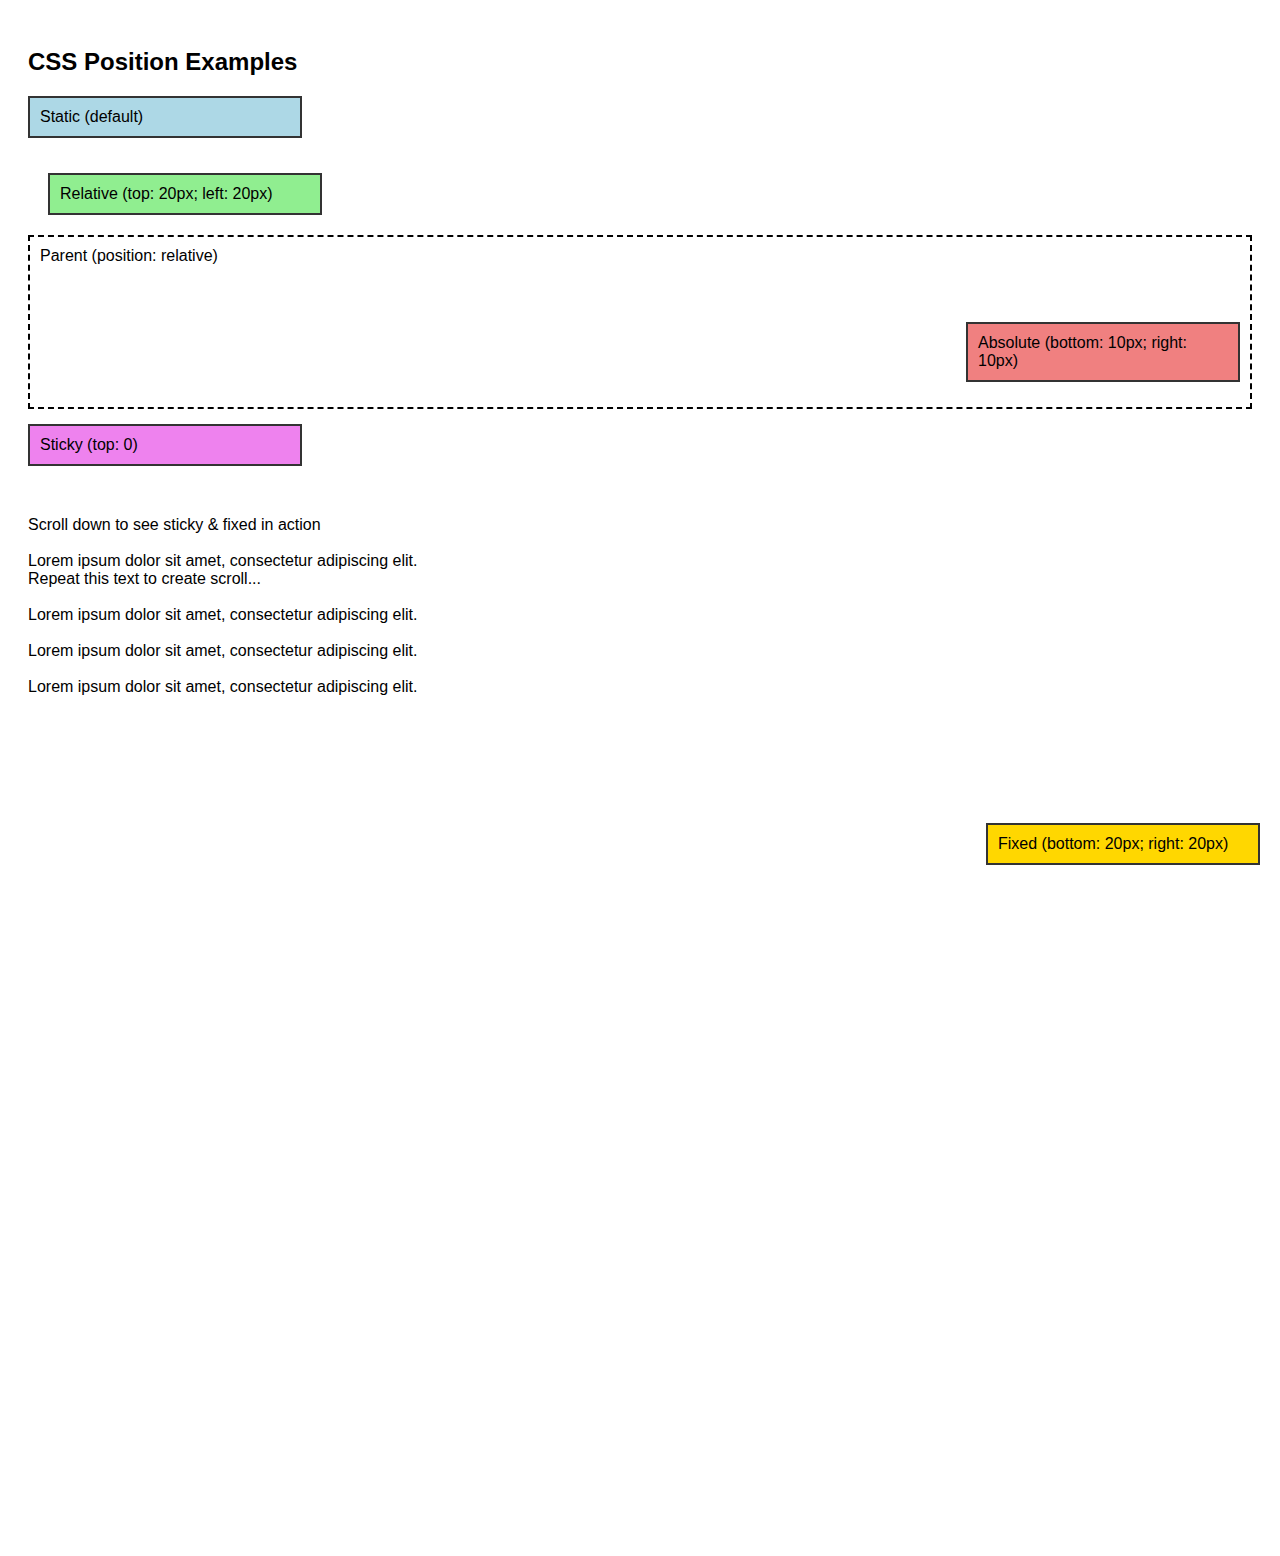
<file: css11/index.html>
<!DOCTYPE html>
<html lang="en">
<head>
    <meta charset="UTF-8">
    <title>CSS Position Demo</title>
    <link rel="stylesheet" href="style.css">
</head>
<body>

    <h2>CSS Position Examples</h2>

    <div class="box static">Static (default)</div>

    <div class="box relative">
        Relative (top: 20px; left: 20px)
    </div>

    <div class="parent">
        Parent (position: relative)
        <div class="box absolute">
            Absolute (bottom: 10px; right: 10px)
        </div>
    </div>

    <div class="box fixed">
        Fixed (bottom: 20px; right: 20px)
    </div>

    <div class="box sticky">
        Sticky (top: 0)
    </div>

    <p class="filler">
        Scroll down to see sticky & fixed in action<br><br>
        Lorem ipsum dolor sit amet, consectetur adipiscing elit. <br>
        Repeat this text to create scroll...<br><br>
        Lorem ipsum dolor sit amet, consectetur adipiscing elit. <br><br>
        Lorem ipsum dolor sit amet, consectetur adipiscing elit. <br><br>
        Lorem ipsum dolor sit amet, consectetur adipiscing elit.
    </p>

</body>
</html>
</file>
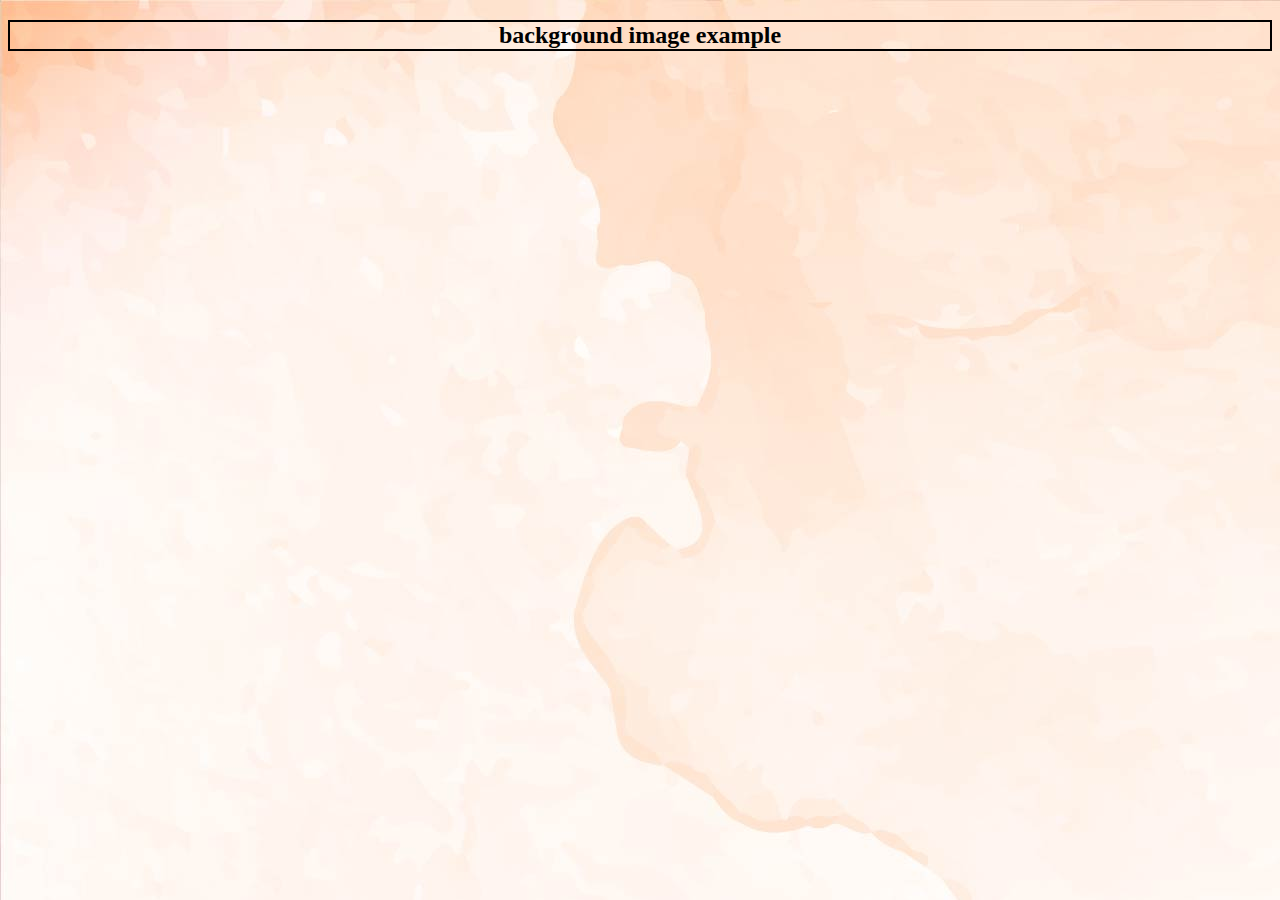
<file: css/css12/index.html>
<!DOCTYPE html>
<html lang="en">
<head>
    <meta charset="UTF-8">
    <title>My First Page</title>
    <link rel="stylesheet" href="style.css">
</head>
<body>

    
    <h2> background image example   </h2>
</body>
</html>
</file>
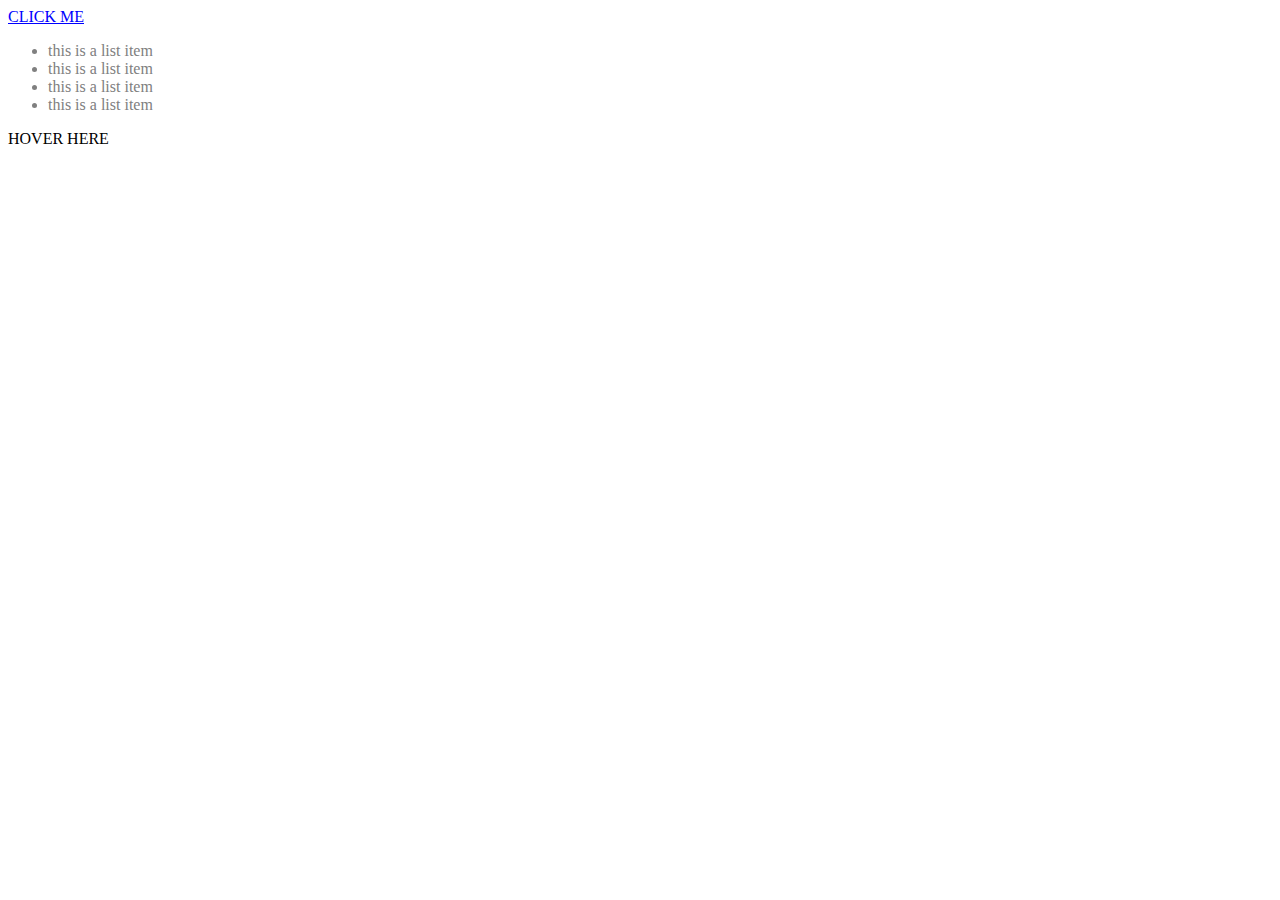
<file: css/pseudoclasses/index.html>
<!DOCTYPE html>
<html lang="en">
<head>
    <meta charset="UTF-8">
    <title>My First Page</title>
    <link rel="stylesheet" href="style.css">
</head>
<body>

    <a href="https://google.com">CLICK ME</a>
<ul>
    <li>this is a list item</li>
    <li>this is a list item</li>
    <li>this is a list item</li>                
<li>this is a list item</li>
</ul>
<div id="greetings">HOVER HERE
    <p>hello there</p>
</div>
</body>
</html>
</file>
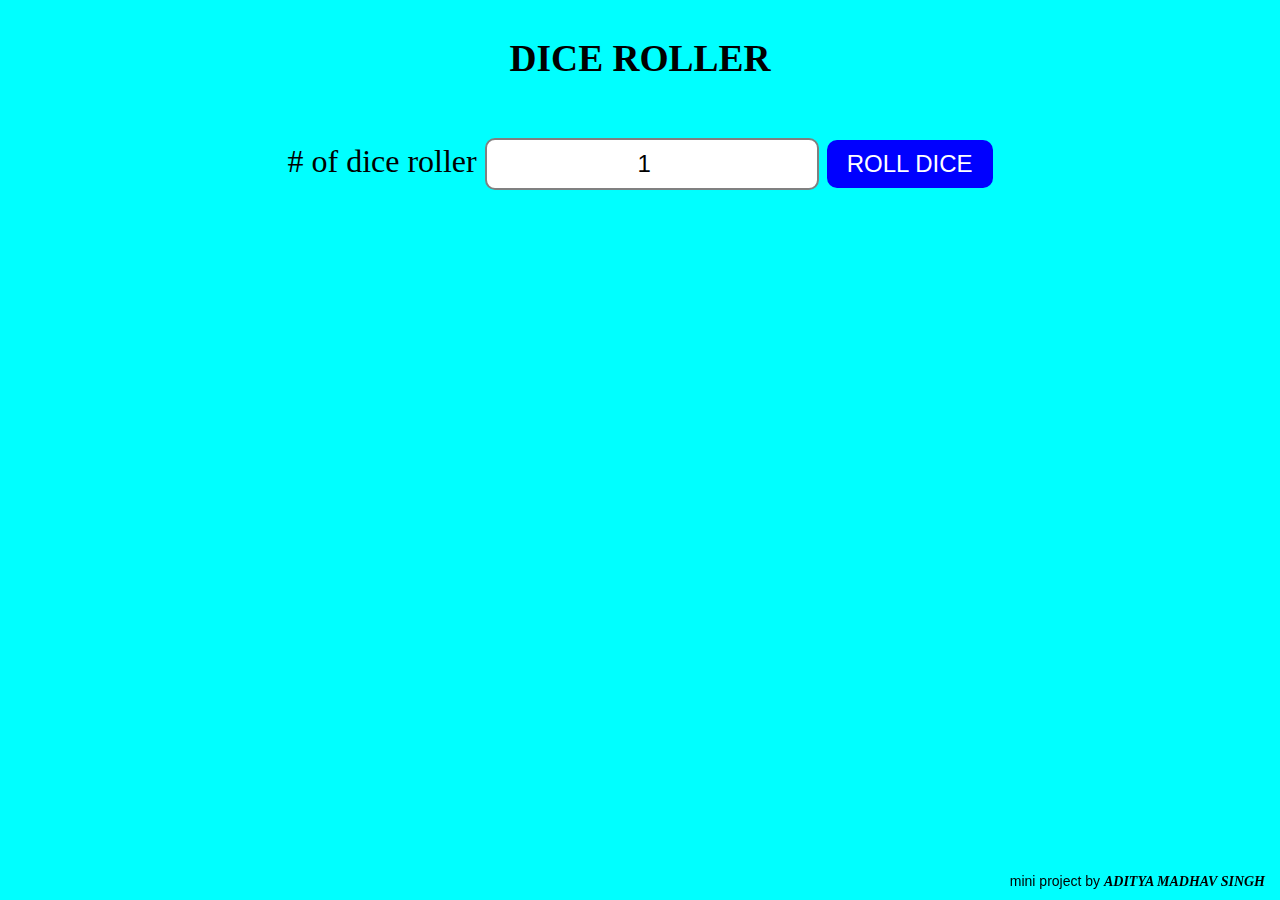
<file: JAVASCRIPT/JS03DICEROLLER/index.html>
<!DOCTYPE html>
<html lang="en">
<head>
    <meta charset="UTF-8">
    <meta name="viewport" content="width=device-width, initial-scale=1.0">
    <title>My Website</title>

    <!-- Link CSS -->
    <link rel="stylesheet" href="style.css">
</head>
<body>

    <div id="container">
        <h3>DICE ROLLER</h3>
        <label># of dice roller</label>
        <input type="number" id="dicecounter" min="1"  value="1">
        <button onclick="roll()">ROLL DICE</button>
        <div id="diceresult"></div>
        <div id="diceimage"></div>
    </div>


<footer>
    mini project by <a href="https://www.linkedin.com/in/aditya-madhav-singh1509/"><b><i>Aditya Madhav Singh</i></b></a>
</footer>
    <!-- Link JavaScript -->
    <script src="script.js"></script>
</body>
</html>
</file>
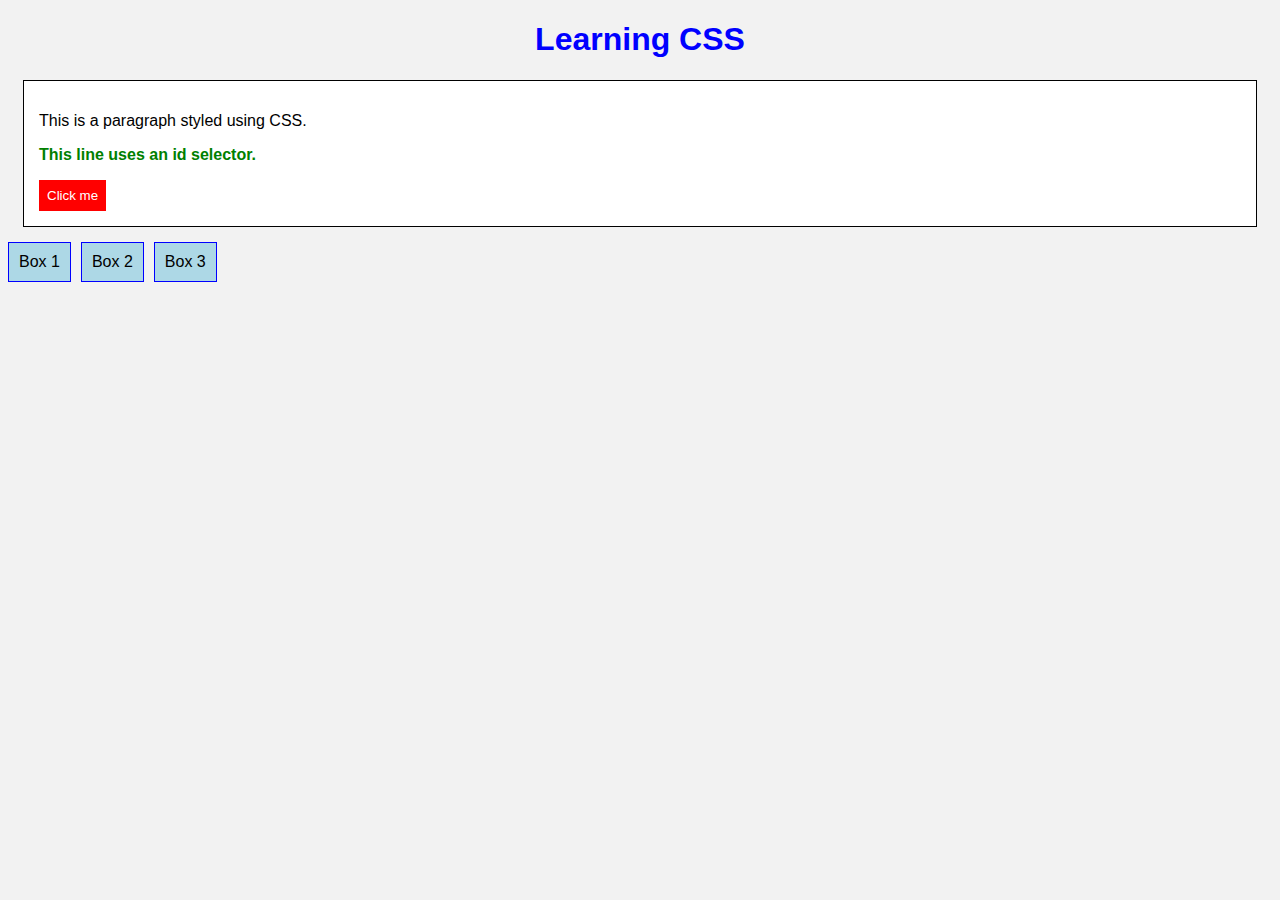
<file: css_first.html>
<!DOCTYPE html>
<html>
<head>
  <title>My First CSS Page</title>

  <style>
    body {
      background-color: #f2f2f2;
      font-family: Arial;
    }

    h1 {
      color: blue;
      text-align: center;
    }

    p {
      color: black;
      font-size: 16px;
    }

    .box {
      background-color: white;
      padding: 15px;
      margin: 15px;
      border: 1px solid black;
    }

    #special {
      color: green;
      font-weight: bold;
    }

    button {
      background-color: red;
      color: white;
      padding: 8px;
      border: none;
    }

    button:hover {
      background-color: darkred;
    }

    .row {
      display: flex;
      gap: 10px;
    }

    .item {
      background-color: lightblue;
      padding: 10px;
      border: 1px solid blue;
    }
  </style>
</head>

<body>

  <h1>Learning CSS</h1>

  <div class="box">
    <p>This is a paragraph styled using CSS.</p>
    <p id="special">This line uses an id selector.</p>
    <button>Click me</button>
  </div>

  <div class="row">
    <div class="item">Box 1</div>
    <div class="item">Box 2</div>
    <div class="item">Box 3</div>
  </div>

</body>
</html>
</file>
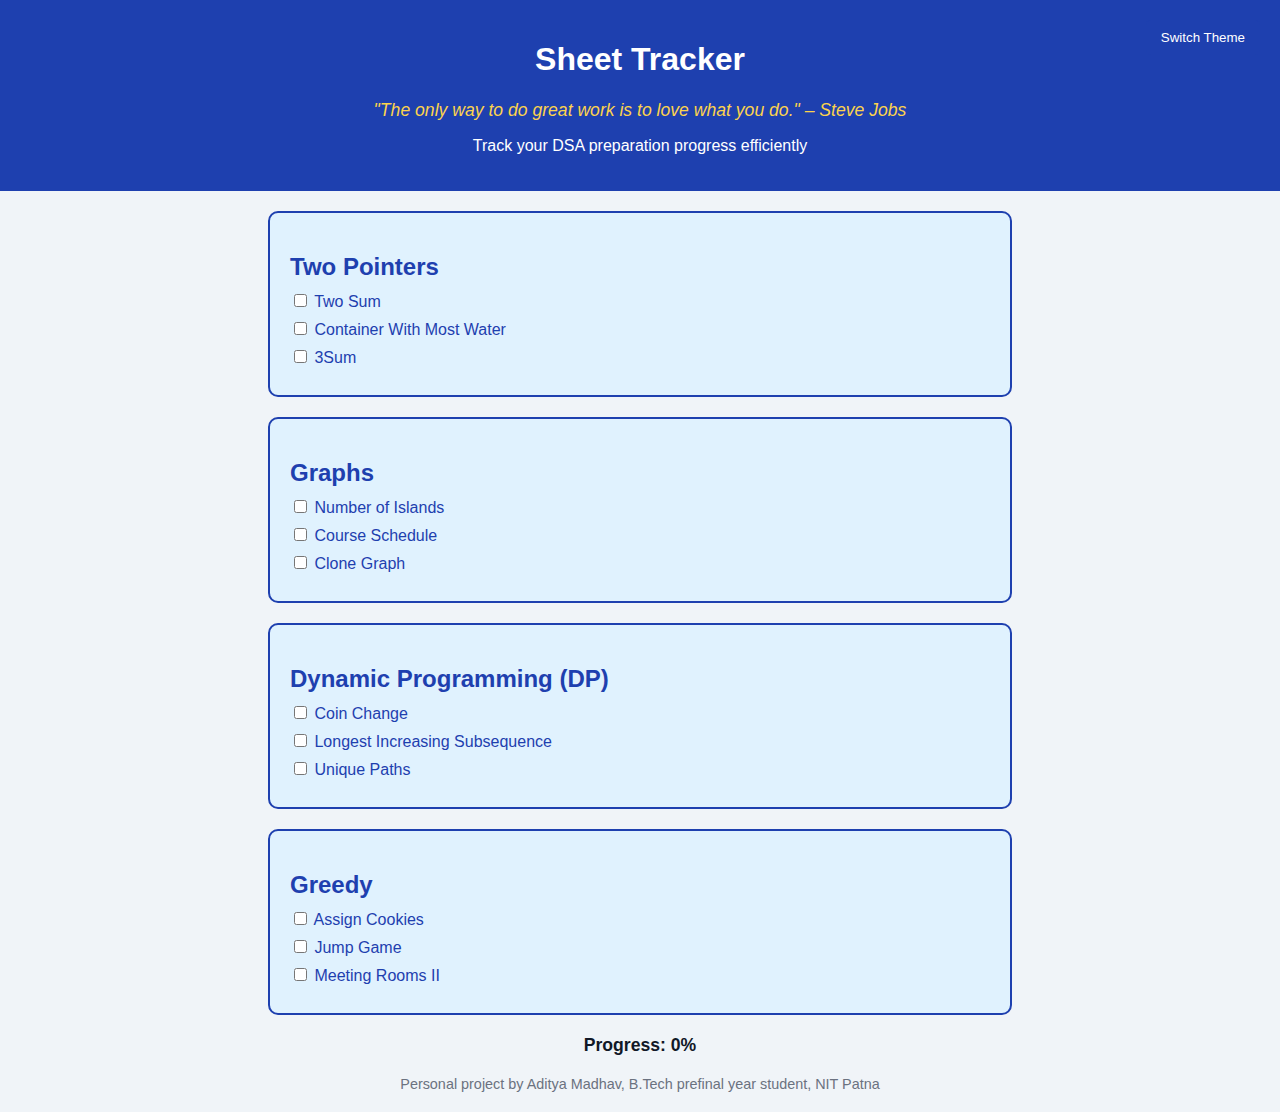
<file: DSA_TRACKER_PROJECT02.html>
<!DOCTYPE html>
<html lang="en">
<head>
<meta charset="UTF-8">
<title>Sheet Tracker</title>
<style>
:root {
    --bg-color: #f0f4f8;
    --text-color: #111827;
    --header-bg: #1e40af;
    --header-text: #ffffff;
    --section-bg: #e0f2fe;
    --section-border: #1e40af;
}

body {
    background-color: var(--bg-color);
    color: var(--text-color);
    font-family: Arial, sans-serif;
    margin: 0;
    padding: 0;
}

header {
    background-color: var(--header-bg);
    color: var(--header-text);
    text-align: center;
    padding: 20px 10px;
    position: relative; /* for positioning the button */
}

#themeToggle {
    position: absolute;
    top: 20px;
    right: 20px;
}

#quote {
    font-style: italic;
    font-size: 1.1rem;
    color: #fcd34d;
    margin-top: 5px;
    margin-bottom: 10px;
}

section {
    width: 90%;
    max-width: 700px;
    margin: 20px auto;
    background-color: var(--section-bg);
    padding: 20px;
    border-radius: 10px;
    border: 2px solid var(--section-border);
}

h2 {
    color: var(--section-border);
    margin-bottom: 10px;
}

.question label {
    display: block;
    margin: 8px 0; /* vertical spacing */
}

button {
    background-color: var(--section-border);
    color: white;
    border: none;
    padding: 10px 15px;
    cursor: pointer;
    border-radius: 5px;
}

button:hover {
    background-color: #2563eb;
}

#percentage {
    margin-top: 15px;
    font-weight: bold;
    font-size: 1.1rem;
    text-align: center;
}

footer {
    text-align: center;
    margin: 20px;
    font-size: 0.9rem;
    color: #6b7280;
}

.dark-theme {
    --bg-color: #1f2937;
    --text-color: #f9fafb;
    --header-bg: #111827;
    --header-text: #f9fafb;
    --section-bg: #374151;
    --section-border: #fbbf24;
}

a {
    color: var(--section-border);
    text-decoration: none;
}
a:hover {
    text-decoration: underline;
}
</style>
</head>
<body>

<header>
    <h1>Sheet Tracker</h1>
    <p id="quote">"The only way to do great work is to love what you do." – Steve Jobs</p>
    <p>Track your DSA preparation progress efficiently</p>
    <button id="themeToggle">Switch Theme</button>
</header>

<section>
    <h2>Two Pointers</h2>
    <div class="question">
        <label><input type="checkbox" class="task"> <a href="https://leetcode.com/problems/two-sum/" target="_blank">Two Sum</a></label>
        <label><input type="checkbox" class="task"> <a href="https://leetcode.com/problems/container-with-most-water/" target="_blank">Container With Most Water</a></label>
        <label><input type="checkbox" class="task"> <a href="https://leetcode.com/problems/3sum/" target="_blank">3Sum</a></label>
    </div>
</section>

<section>
    <h2>Graphs</h2>
    <div class="question">
        <label><input type="checkbox" class="task"> <a href="https://leetcode.com/problems/number-of-islands/" target="_blank">Number of Islands</a></label>
        <label><input type="checkbox" class="task"> <a href="https://leetcode.com/problems/course-schedule/" target="_blank">Course Schedule</a></label>
        <label><input type="checkbox" class="task"> <a href="https://leetcode.com/problems/clone-graph/" target="_blank">Clone Graph</a></label>
    </div>
</section>

<section>
    <h2>Dynamic Programming (DP)</h2>
    <div class="question">
        <label><input type="checkbox" class="task"> <a href="https://leetcode.com/problems/coin-change/" target="_blank">Coin Change</a></label>
        <label><input type="checkbox" class="task"> <a href="https://leetcode.com/problems/longest-increasing-subsequence/" target="_blank">Longest Increasing Subsequence</a></label>
        <label><input type="checkbox" class="task"> <a href="https://leetcode.com/problems/unique-paths/" target="_blank">Unique Paths</a></label>
    </div>
</section>

<section>
    <h2>Greedy</h2>
    <div class="question">
        <label><input type="checkbox" class="task"> <a href="https://leetcode.com/problems/assign-cookies/" target="_blank">Assign Cookies</a></label>
        <label><input type="checkbox" class="task"> <a href="https://leetcode.com/problems/jump-game/" target="_blank">Jump Game</a></label>
        <label><input type="checkbox" class="task"> <a href="https://leetcode.com/problems/meeting-rooms-ii/" target="_blank">Meeting Rooms II</a></label>
    </div>
</section>

<div id="percentage">Progress: 0%</div>

<footer>
    Personal project by Aditya Madhav, B.Tech prefinal year student, NIT Patna
</footer>

<script>
const checkboxes = document.querySelectorAll('.task');
const percentageEl = document.getElementById('percentage');

function updatePercentage() {
    let total = checkboxes.length;
    let done = 0;
    checkboxes.forEach(cb => { if(cb.checked) done++; });
    let percent = Math.round((done/total)*100);
    percentageEl.textContent = `Progress: ${percent}%`;
}

checkboxes.forEach(cb => cb.addEventListener('change', updatePercentage));

// Theme toggle
const themeBtn = document.getElementById('themeToggle');
themeBtn.addEventListener('click', () => {
    document.body.classList.toggle('dark-theme');
});
</script>

</body>
</html>
</file>
<file: css11/style.css>
body {
    font-family: Arial, sans-serif;
    height: 1500px;
    padding: 20px;
}

.box {
    width: 250px;
    padding: 10px;
    margin: 15px 0;
    background: lightblue;
    border: 2px solid #333;
}

/* 1. Static (default) */
.static {
    position: static;
}

/* 2. Relative */
.relative {
    position: relative;
    top: 20px;
    left: 20px;
    background: lightgreen;
}

/* Parent for absolute */
.parent {
    position: relative;
    height: 150px;
    border: 2px dashed black;
    margin-top: 40px;
    padding: 10px;
}

/* 3. Absolute */
.absolute {
    position: absolute;
    bottom: 10px;
    right: 10px;
    background: lightcoral;
}

/* 4. Fixed */
.fixed {
    position: fixed;
    bottom: 20px;
    right: 20px;
    background: gold;
}

/* 5. Sticky */
.sticky {
    position: sticky;
    top: 0;
    background: violet;
}

/* Just for scrolling */
.filler {
    margin-top: 50px;
}
</file>
<file: css/css12/style.css>
body{
    background-image:url(7132.jpg);
}
h2{
    text-align:center;
    border:2px solid black;
}
</file>
<file: css/pseudoclasses/style.css>
a:link{
    color:blue;
}
a:hover{
    color:red;
    font-size:1.2em;
}
a:active{
    color:purple;
    font-size:1.3em;
}
a:visited{
    color:green;
}
li:hover{
    color:yellow;
    cursor:grab;}
    li:not(:hover){
        color:grey
    }
    /* li:nth-child(2n+1){
        background-color:red;
    } */
    #greetings p {
    background-color: gray;
    display: none;
}

#greetings:hover p {
    display: block;
}
</file>
<file: JAVASCRIPT/JS03DICEROLLER/style.css>
body{
    background-color:aqua;
}
#container{
    font family:sans-serif;
    text-align:center;
    font-size:2rem;
}
button{
    font-size:1.5rem;
    padding:10px 20px;
    margin-top:20px;
    border-radius:10px;
    border:none;
    background-color:blue;
    color:white;
}
button:hover{
    background-color:darkblue;

}
button:active{
background-color:navy;
}
input{

    font-size:1.5rem;
    padding:10px;
    margin-top:20px;
    border-radius:10px;
    border:2px solid gray;
    text-align:center;
}
#diceimage img{
    
    width:150px;
     margin:5px;
}
footer{
    position: fixed;
    bottom: 10px;
    right: 15px;
    font-family: sans-serif;
    font-size: 14px;
}
footer a{
    
     font-family: "Georgia", "Times New Roman", serif;
    font-weight: bold;
    font-style: italic;
    text-transform: uppercase;
    text-decoration: none;
    color: black;

}


footer a:hover{
    text-decoration: underline;
}
</file>
